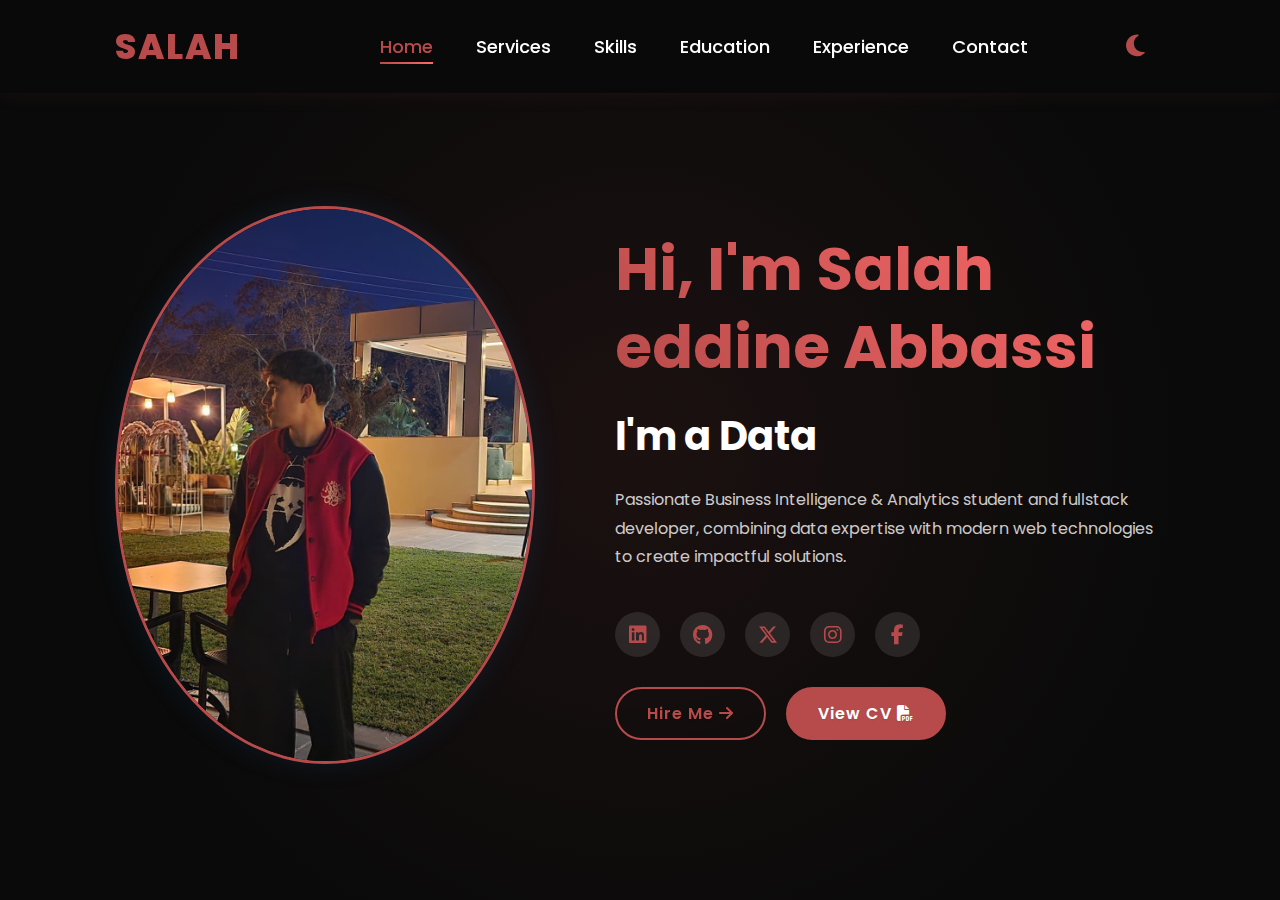
<file: index.html>
<!DOCTYPE html>
<html lang="en">
<head>
    <meta charset="UTF-8">
    <meta name="viewport" content="width=device-width, initial-scale=1.0">
    <link rel="stylesheet" href="https://cdnjs.cloudflare.com/ajax/libs/font-awesome/6.5.2/css/all.min.css">
    <link rel="stylesheet" href="style.css">
    <link rel="icon" href="./main-light.jpg" type="image/jpg">
    <title>Salah Eddine Abbassi | Portfolio</title>
</head>
<body>
    <header>
        <a href="index.html" class="logo">SALAH</a>
        <nav>
            <a href="index.html" class="active">Home</a>
            <a href="services.html">Services</a>
            <a href="skills.html">Skills</a>
            <a href="education.html">Education</a>
            <a href="experience.html">Experience</a>
            <a href="contact.html">Contact</a>
        </nav>
        <div class="theme-toggle">
            <i class="fas fa-moon"></i>
        </div>
        <div class="menu-btn">
            <i class="fas fa-bars"></i>
        </div>
    </header>

    <section class="home">
        <div class="home-img">
            <img src="./main.jpg" alt="Salah Eddine Abbassi" loading="eager" class="profile-img">
            <div class="glow"></div>
        </div>
        <div class="home-content">
            <h1>Hi, I'm <span>Salah eddine Abbassi</span></h1>
            <h3 class="typing-text">I'm a <span></span></h3>
            <p>Passionate Business Intelligence & Analytics student and fullstack developer, combining data expertise with modern web technologies to create impactful solutions.</p>
            <div class="social-icons">
                <a href="https://www.linkedin.com/in/salah-eddine-abbassi-5a2ab0249/" target="_blank" aria-label="LinkedIn"><i class="fa-brands fa-linkedin"></i></a>
                <a href="https://github.com/salah-abbassi" target="_blank" aria-label="GitHub"><i class="fa-brands fa-github"></i></a>
                <a href="https://x.com/AbbassiEdd93873" target="_blank" aria-label="Twitter"><i class="fa-brands fa-x-twitter"></i></a>
                <a href="https://www.instagram.com/salahabbassi04/" target="_blank" aria-label="Instagram"><i class="fa-brands fa-instagram"></i></a>
                <a href="https://web.facebook.com/salah.abbassi.9279" target="_blank" aria-label="Facebook"><i class="fa-brands fa-facebook-f"></i></a>
            </div>
            <div class="home-buttons">
                <a href="contact.html" class="btn">Hire Me <i class="fas fa-arrow-right"></i></a>
                <a href="assets/CV_SALAH_EDDINE_ABBASSI.pdf" class="btn" target="_blank">View CV <i class="fas fa-file-pdf"></i></a>
            </div>
        </div>
    </section>

    <script>
        // Theme Toggle
        const themeToggle = document.querySelector('.theme-toggle');
        const body = document.body;
        const profileImg = document.querySelector('.profile-img');
        
        // Check for saved theme preference
        const savedTheme = localStorage.getItem('theme');
        if (savedTheme === 'light') {
            body.classList.add('light-theme');
            profileImg.src = './main-light.jpg';
            themeToggle.innerHTML = '<i class="fas fa-sun"></i>';
        }
        
        themeToggle.addEventListener('click', () => {
            body.classList.toggle('light-theme');
            const isLight = body.classList.contains('light-theme');
            
            // Change image based on theme
            profileImg.src = isLight ? './main-light.jpg' : './main.jpg';
            
            // Update icon
            themeToggle.innerHTML = isLight ? '<i class="fas fa-sun"></i>' : '<i class="fas fa-moon"></i>';
            
            // Save preference
            localStorage.setItem('theme', isLight ? 'light' : 'dark');
        });

        // Menu Toggle
        const menuBtn = document.querySelector('.menu-btn');
        const nav = document.querySelector('nav');
        let lastScroll = 0;
        
        menuBtn.addEventListener('click', () => {
            nav.classList.toggle('active');
            menuBtn.classList.toggle('active');
            document.body.style.overflow = nav.classList.contains('active') ? 'hidden' : '';
        });

        // Close menu when clicking outside
        document.addEventListener('click', (e) => {
            if (!nav.contains(e.target) && !menuBtn.contains(e.target) && nav.classList.contains('active')) {
                nav.classList.remove('active');
                menuBtn.classList.remove('active');
                document.body.style.overflow = '';
            }
        });

        // Close menu when clicking a link
        document.querySelectorAll('nav a').forEach(link => {
            link.addEventListener('click', () => {
                nav.classList.remove('active');
                menuBtn.classList.remove('active');
                document.body.style.overflow = '';
            });
        });

        // Hide/Show header on scroll
        window.addEventListener('scroll', () => {
            const currentScroll = window.pageYOffset;
            const header = document.querySelector('header');
            
            if (currentScroll <= 0) {
                header.classList.remove('scroll-up');
                return;
            }
            
            if (currentScroll > lastScroll && !header.classList.contains('scroll-down')) {
                // Scroll Down
                header.classList.remove('scroll-up');
                header.classList.add('scroll-down');
            } else if (currentScroll < lastScroll && header.classList.contains('scroll-down')) {
                // Scroll Up
                header.classList.remove('scroll-down');
                header.classList.add('scroll-up');
            }
            lastScroll = currentScroll;
        });

        // Typing Animation
        const typingText = document.querySelector('.typing-text span');
        const words = ['Data Scientist', 'Fullstack Developer', 'BI Consultant', 'Student at ENSIAS'];
        let wordIndex = 0;
        let charIndex = 0;
        let isDeleting = false;
        let typingDelay = 200;

        function type() {
            const currentWord = words[wordIndex];
            
            if (isDeleting) {
                typingText.textContent = currentWord.substring(0, charIndex - 1);
                charIndex--;
                typingDelay = 100;
            } else {
                typingText.textContent = currentWord.substring(0, charIndex + 1);
                charIndex++;
                typingDelay = 200;
            }

            if (!isDeleting && charIndex === currentWord.length) {
                isDeleting = true;
                typingDelay = 2000;
            } else if (isDeleting && charIndex === 0) {
                isDeleting = false;
                wordIndex = (wordIndex + 1) % words.length;
                typingDelay = 500;
            }

            setTimeout(type, typingDelay);
        }

        // Start typing animation
        type();

        // Smooth scroll
        document.querySelectorAll('a[href^="#"]').forEach(anchor => {
            anchor.addEventListener('click', function (e) {
                e.preventDefault();
                document.querySelector(this.getAttribute('href')).scrollIntoView({
                    behavior: 'smooth'
                });
            });
        });

        // Active navigation on scroll
        window.addEventListener('scroll', () => {
            let sections = document.querySelectorAll('section');
            let navLinks = document.querySelectorAll('nav a');
            
            sections.forEach(section => {
                let top = section.offsetTop - 100;
                let bottom = top + section.offsetHeight;
                let scroll = window.scrollY;
                let id = section.getAttribute('id');
                
                if (scroll >= top && scroll < bottom) {
                    navLinks.forEach(link => {
                        link.classList.remove('active');
                        if (link.getAttribute('href') === '#' + id) {
                            link.classList.add('active');
                        }
                    });
                }
            });
        });

        // Update active class on page load
        document.addEventListener('DOMContentLoaded', () => {
            const currentPage = window.location.pathname.split('/').pop();
            const navLinks = document.querySelectorAll('nav a');
            navLinks.forEach(link => {
                if (link.getAttribute('href') === currentPage) {
                    link.classList.add('active');
                } else {
                    link.classList.remove('active');
                }
            });
        });
    </script>
</body>
</html>
</file>
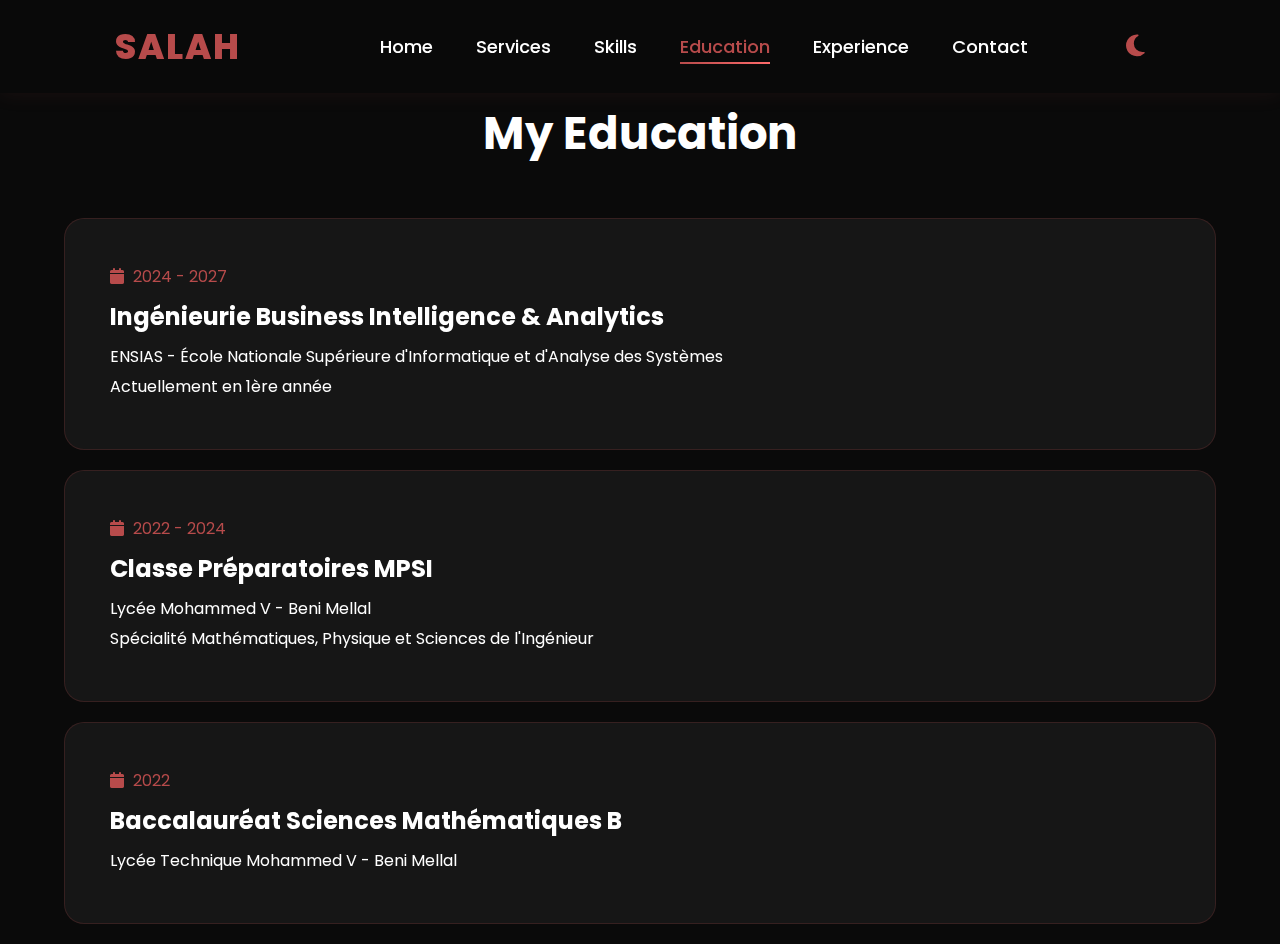
<file: education.html>
<!DOCTYPE html>
<html lang="en">
<head>
    <meta charset="UTF-8">
    <meta name="viewport" content="width=device-width, initial-scale=1.0">
    <link rel="stylesheet" href="https://cdnjs.cloudflare.com/ajax/libs/font-awesome/6.5.2/css/all.min.css">
    <link rel="stylesheet" href="style.css">
    <title>Education - Portfolio</title>
</head>
<body>
    <header>
        <a href="index.html" class="logo">SALAH</a>
        <nav>
            <a href="index.html">Home</a>
            <a href="services.html">Services</a>
            <a href="skills.html">Skills</a>
            <a href="education.html" class="active">Education</a>
            <a href="experience.html">Experience</a>
            <a href="contact.html">Contact</a>
        </nav>
        <div class="theme-toggle">
            <i class="fas fa-moon"></i>
        </div>
        <div class="menu-btn">
            <i class="fas fa-bars"></i>
        </div>
    </header>

    <section class="education-page">
        <h2 class="heading">My <span>Education</span></h2>
        <div class="education-container">
            <div class="education-box">
                <div class="education-content">
                    <div class="content">
                        <div class="year"><i class="fas fa-calendar"></i> 2024 - 2027</div>
                        <h3>Ingénieurie Business Intelligence & Analytics</h3>
                        <p>ENSIAS - École Nationale Supérieure d'Informatique et d'Analyse des Systèmes</p>
                        <p>Actuellement en 1ère année</p>
                    </div>
                </div>
                <div class="education-content">
                    <div class="content">
                        <div class="year"><i class="fas fa-calendar"></i> 2022 - 2024</div>
                        <h3>Classe Préparatoires MPSI</h3>
                        <p>Lycée Mohammed V - Beni Mellal</p>
                        <p>Spécialité Mathématiques, Physique et Sciences de l'Ingénieur</p>
                    </div>
                </div>
                <div class="education-content">
                    <div class="content">
                        <div class="year"><i class="fas fa-calendar"></i> 2022</div>
                        <h3>Baccalauréat Sciences Mathématiques B</h3>
                        <p>Lycée Technique Mohammed V - Beni Mellal</p>
                    </div>
                </div>
            </div>
        </div>
    </section>

    <script>
        // Theme Toggle
        const themeToggle = document.querySelector('.theme-toggle');
        const body = document.body;
        
        // Check for saved theme preference
        const savedTheme = localStorage.getItem('theme');
        if (savedTheme === 'light') {
            body.classList.add('light-theme');
            themeToggle.innerHTML = '<i class="fas fa-sun"></i>';
        }
        
        themeToggle.addEventListener('click', () => {
            body.classList.toggle('light-theme');
            const isLight = body.classList.contains('light-theme');
            
            // Update icon
            themeToggle.innerHTML = isLight ? '<i class="fas fa-sun"></i>' : '<i class="fas fa-moon"></i>';
            
            // Save preference
            localStorage.setItem('theme', isLight ? 'light' : 'dark');
        });

        // Menu Toggle
        const menuBtn = document.querySelector('.menu-btn');
        const nav = document.querySelector('nav');
        
        menuBtn.addEventListener('click', () => {
            nav.classList.toggle('active');
            menuBtn.classList.toggle('active');
            document.body.style.overflow = nav.classList.contains('active') ? 'hidden' : '';
        });

        // Close menu when clicking outside
        document.addEventListener('click', (e) => {
            if (!nav.contains(e.target) && !menuBtn.contains(e.target) && nav.classList.contains('active')) {
                nav.classList.remove('active');
                menuBtn.classList.remove('active');
                document.body.style.overflow = '';
            }
        });

        // Close menu when clicking a link
        document.querySelectorAll('nav a').forEach(link => {
            link.addEventListener('click', () => {
                nav.classList.remove('active');
                menuBtn.classList.remove('active');
                document.body.style.overflow = '';
            });
        });

        // Update active class on page load
        document.addEventListener('DOMContentLoaded', () => {
            const currentPage = window.location.pathname.split('/').pop();
            const navLinks = document.querySelectorAll('nav a');
            navLinks.forEach(link => {
                if (link.getAttribute('href') === currentPage) {
                    link.classList.add('active');
                } else {
                    link.classList.remove('active');
                }
            });
        });
    </script>
</body>
</html>
</file>
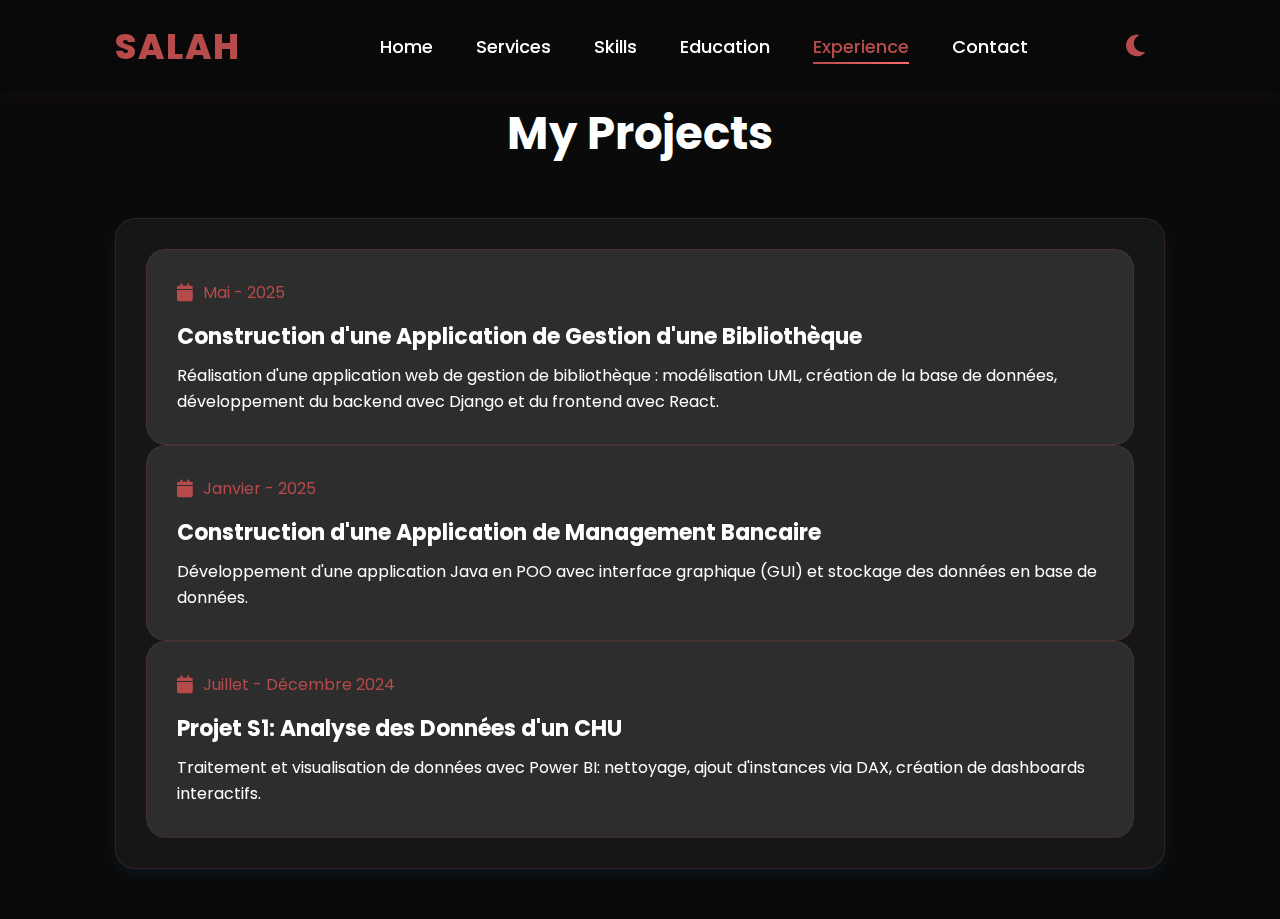
<file: experience.html>
<!DOCTYPE html>
<html lang="en">
<head>
    <meta charset="UTF-8">
    <meta name="viewport" content="width=device-width, initial-scale=1.0">
    <link rel="stylesheet" href="https://cdnjs.cloudflare.com/ajax/libs/font-awesome/6.5.2/css/all.min.css">
    <link rel="stylesheet" href="style.css">
    <title>Experience - Portfolio</title>
</head>
<body>
    <header>
        <a href="index.html" class="logo">SALAH</a>
        <nav>
            <a href="index.html">Home</a>
            <a href="services.html">Services</a>
            <a href="skills.html">Skills</a>
            <a href="education.html">Education</a>
            <a href="experience.html" class="active">Experience</a>
            <a href="contact.html">Contact</a>
        </nav>
        <div class="theme-toggle">
            <i class="fas fa-moon"></i>
        </div>
        <div class="menu-btn">
            <i class="fas fa-bars"></i>
        </div>
    </header>


    <section class="experience-page">
        <h2 class="heading">My <span>Projects</span></h2>
        <div class="experience-container">
            <div class="experience-box">
                <div class="experience-content">
                    <div class="content">
                        <div class="year"><i class="fas fa-calendar"></i> Mai - 2025</div>
                        <h3>Construction d'une Application de Gestion d'une Bibliothèque</h3>
                        <p>Réalisation d'une application web de gestion de bibliothèque : modélisation UML, création de la base de données, développement du backend avec Django et du frontend avec React.</p>
                    </div>
                </div>
                <div class="experience-content">
                    <div class="content">
                        <div class="year"><i class="fas fa-calendar"></i> Janvier - 2025</div>
                        <h3>Construction d'une Application de Management Bancaire</h3>
                        <p>Développement d'une application Java en POO avec interface graphique (GUI) et stockage des données en base de données.</p>
                    </div>
                </div>
                <div class="experience-content">
                    <div class="content">
                        <div class="year"><i class="fas fa-calendar"></i> Juillet - Décembre 2024</div>
                        <h3>Projet S1: Analyse des Données d'un CHU</h3>
                        <p>Traitement et visualisation de données avec Power BI: nettoyage, ajout d'instances via DAX, création de dashboards interactifs.</p>
                    </div>
                </div>
            </div>
        </div>
    </section>

    <script>
        // Theme Toggle
        const themeToggle = document.querySelector('.theme-toggle');
        const body = document.body;
        
        // Check for saved theme preference
        const savedTheme = localStorage.getItem('theme');
        if (savedTheme === 'light') {
            body.classList.add('light-theme');
            themeToggle.innerHTML = '<i class="fas fa-sun"></i>';
        }
        
        themeToggle.addEventListener('click', () => {
            body.classList.toggle('light-theme');
            const isLight = body.classList.contains('light-theme');
            
            // Update icon
            themeToggle.innerHTML = isLight ? '<i class="fas fa-sun"></i>' : '<i class="fas fa-moon"></i>';
            
            // Save preference
            localStorage.setItem('theme', isLight ? 'light' : 'dark');
        });

        // Menu Toggle
        const menuBtn = document.querySelector('.menu-btn');
        const nav = document.querySelector('nav');
        
        menuBtn.addEventListener('click', () => {
            nav.classList.toggle('active');
            menuBtn.classList.toggle('active');
            document.body.style.overflow = nav.classList.contains('active') ? 'hidden' : '';
        });

        // Close menu when clicking outside
        document.addEventListener('click', (e) => {
            if (!nav.contains(e.target) && !menuBtn.contains(e.target) && nav.classList.contains('active')) {
                nav.classList.remove('active');
                menuBtn.classList.remove('active');
                document.body.style.overflow = '';
            }
        });

        // Close menu when clicking a link
        document.querySelectorAll('nav a').forEach(link => {
            link.addEventListener('click', () => {
                nav.classList.remove('active');
                menuBtn.classList.remove('active');
                document.body.style.overflow = '';
            });
        });

        // Update active class on page load
        document.addEventListener('DOMContentLoaded', () => {
            const currentPage = window.location.pathname.split('/').pop();
            const navLinks = document.querySelectorAll('nav a');
            navLinks.forEach(link => {
                if (link.getAttribute('href') === currentPage) {
                    link.classList.add('active');
                } else {
                    link.classList.remove('active');
                }
            });
        });
    </script>
</body>
</html>
</file>
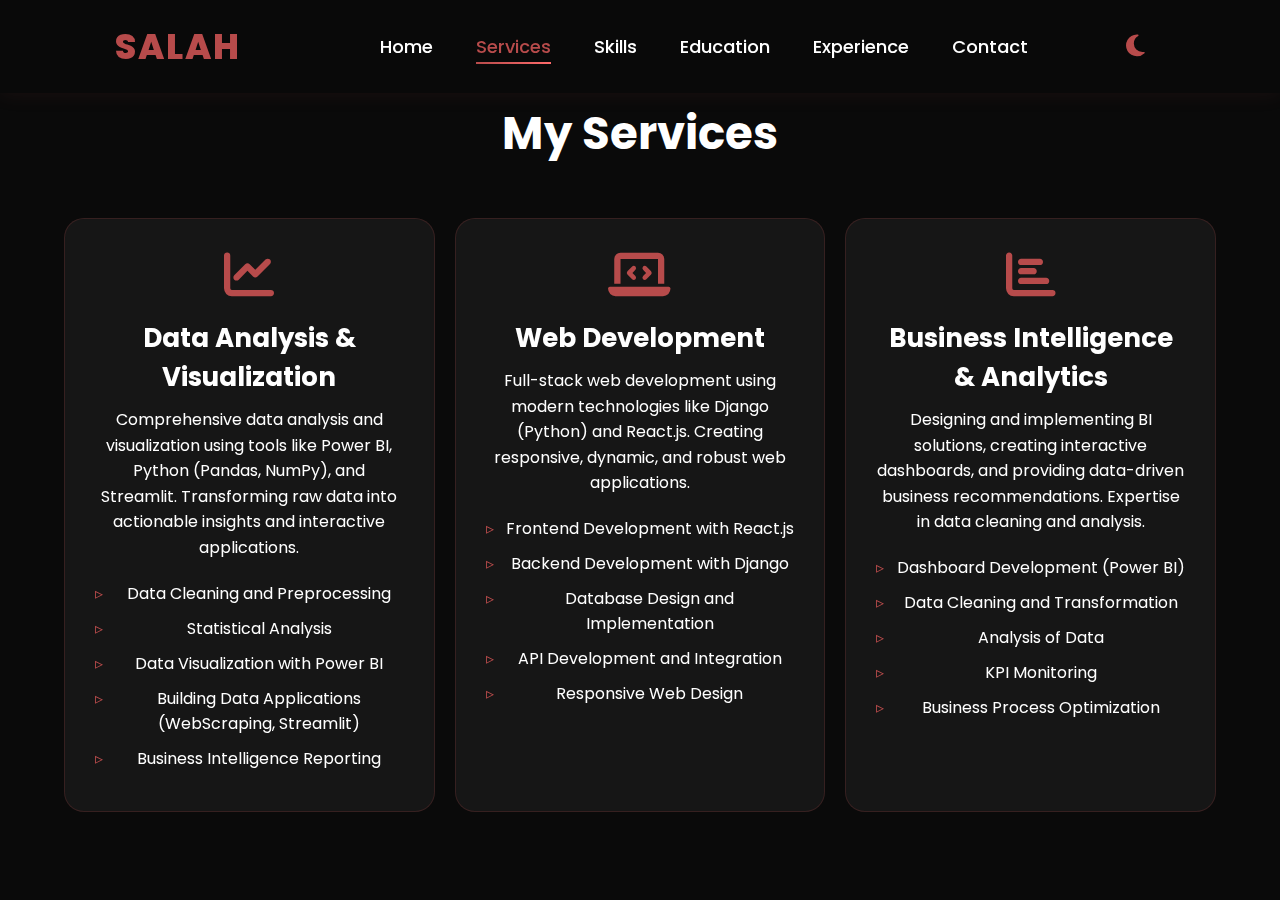
<file: services.html>
<!DOCTYPE html>
<html lang="en">
<head>
    <meta charset="UTF-8">
    <meta name="viewport" content="width=device-width, initial-scale=1.0">
    <link rel="stylesheet" href="https://cdnjs.cloudflare.com/ajax/libs/font-awesome/6.5.2/css/all.min.css">
    <link rel="stylesheet" href="style.css">
    <title>Services - Portfolio</title>
</head>
<body>
    <header>
        <a href="index.html" class="logo">SALAH</a>
        <nav>
            <a href="index.html">Home</a>
            <a href="services.html" class="active">Services</a>
            <a href="skills.html">Skills</a>
            <a href="education.html">Education</a>
            <a href="experience.html">Experience</a>
            <a href="contact.html">Contact</a>
        </nav>
        <div class="theme-toggle">
            <i class="fas fa-moon"></i>
        </div>
        <div class="menu-btn">
            <i class="fas fa-bars"></i>
        </div>
    </header>

    <section class="services-page">
        <h2 class="heading">My <span>Services</span></h2>
        <div class="services-container">
            <div class="services-box">
                <i class="fas fa-chart-line"></i>
                <h3>Data Analysis & Visualization</h3>
                <p>Comprehensive data analysis and visualization using tools like Power BI, Python (Pandas, NumPy), and Streamlit. Transforming raw data into actionable insights and interactive applications.</p>
                <ul class="service-details">
                    <li>Data Cleaning and Preprocessing</li>
                    <li>Statistical Analysis</li>
                    <li>Data Visualization with Power BI</li>
                    <li>Building Data Applications (WebScraping, Streamlit)</li>
                    <li>Business Intelligence Reporting</li>
                </ul>
            </div>
            <div class="services-box">
                <i class="fas fa-laptop-code"></i>
                <h3>Web Development</h3>
                <p>Full-stack web development using modern technologies like Django (Python) and React.js. Creating responsive, dynamic, and robust web applications.</p>
                <ul class="service-details">
                    <li>Frontend Development with React.js</li>
                    <li>Backend Development with Django</li>
                    <li>Database Design and Implementation</li>
                    <li>API Development and Integration</li>
                    <li>Responsive Web Design</li>
                </ul>
            </div>
            <div class="services-box">
                <i class="fas fa-chart-bar"></i>
                <h3>Business Intelligence & Analytics</h3>
                <p>Designing and implementing BI solutions, creating interactive dashboards, and providing data-driven business recommendations. Expertise in data cleaning and analysis.</p>
                <ul class="service-details">
                    <li>Dashboard Development (Power BI)</li>
                    <li>Data Cleaning and Transformation</li>
                    <li>Analysis of Data</li>
                    <li>KPI Monitoring</li>
                    <li>Business Process Optimization</li>
                </ul>
            </div>
        </div>
    </section>

    <script>
        // Theme Toggle
        const themeToggle = document.querySelector('.theme-toggle');
        const body = document.body;
        
        // Check for saved theme preference
        const savedTheme = localStorage.getItem('theme');
        if (savedTheme === 'light') {
            body.classList.add('light-theme');
            themeToggle.innerHTML = '<i class="fas fa-sun"></i>';
        }
        
        themeToggle.addEventListener('click', () => {
            body.classList.toggle('light-theme');
            const isLight = body.classList.contains('light-theme');
            
            // Update icon
            themeToggle.innerHTML = isLight ? '<i class="fas fa-sun"></i>' : '<i class="fas fa-moon"></i>';
            
            // Save preference
            localStorage.setItem('theme', isLight ? 'light' : 'dark');
        });

        // Menu Toggle
        const menuBtn = document.querySelector('.menu-btn');
        const nav = document.querySelector('nav');
        
        menuBtn.addEventListener('click', () => {
            nav.classList.toggle('active');
            menuBtn.classList.toggle('active');
            document.body.style.overflow = nav.classList.contains('active') ? 'hidden' : '';
        });

        // Close menu when clicking outside
        document.addEventListener('click', (e) => {
            if (!nav.contains(e.target) && !menuBtn.contains(e.target) && nav.classList.contains('active')) {
                nav.classList.remove('active');
                menuBtn.classList.remove('active');
                document.body.style.overflow = '';
            }
        });

        // Close menu when clicking a link
        document.querySelectorAll('nav a').forEach(link => {
            link.addEventListener('click', () => {
                nav.classList.remove('active');
                menuBtn.classList.remove('active');
                document.body.style.overflow = '';
            });
        });

        // Update active class on page load
        document.addEventListener('DOMContentLoaded', () => {
            const currentPage = window.location.pathname.split('/').pop();
            const navLinks = document.querySelectorAll('nav a');
            navLinks.forEach(link => {
                if (link.getAttribute('href') === currentPage) {
                    link.classList.add('active');
                } else {
                    link.classList.remove('active');
                }
            });
        });
    </script>
</body>
</html>
</file>
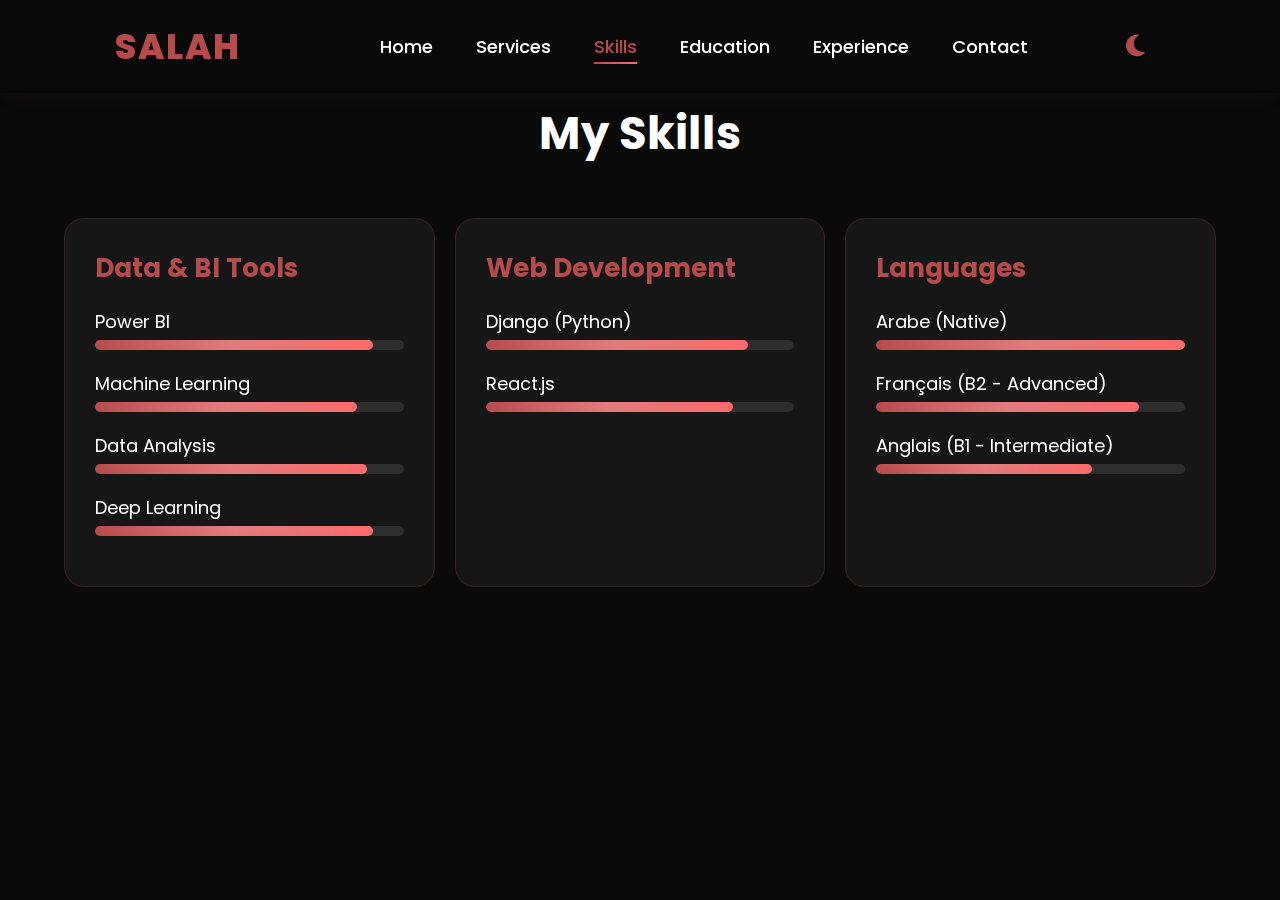
<file: skills.html>
<!DOCTYPE html>
<html lang="en">
<head>
    <meta charset="UTF-8">
    <meta name="viewport" content="width=device-width, initial-scale=1.0">
    <link rel="stylesheet" href="https://cdnjs.cloudflare.com/ajax/libs/font-awesome/6.5.2/css/all.min.css">
    <link rel="stylesheet" href="style.css">
    <link rel="icon" href="./main-light.jpg" type="image/jpg">
    <title>Skills - Portfolio</title>
</head>
<body>
    <header>
        <a href="index.html" class="logo">SALAH</a>
        <nav>
            <a href="index.html">Home</a>
            <a href="services.html">Services</a>
            <a href="skills.html" class="active">Skills</a>
            <a href="education.html">Education</a>
            <a href="experience.html">Experience</a>
            <a href="contact.html">Contact</a>
        </nav>
        <div class="theme-toggle">
            <i class="fas fa-moon"></i>
        </div>
        <div class="menu-btn">
            <i class="fas fa-bars"></i>
        </div>
    </header>

    <section class="skills-page">
        <h2 class="heading">My <span>Skills</span></h2>
        <div class="skills-container">
            <div class="skills-box">
                <h3>Data & BI Tools</h3>
                <div class="skill">
                    <span>Power BI</span>
                    <div class="progress-bar"><div class="progress" style="width: 90%"></div></div>
                </div>
                <div class="skill">
                    <span>Machine Learning</span>
                    <div class="progress-bar"><div class="progress" style="width: 85%"></div></div>
                </div>
                <div class="skill">
                    <span>Data Analysis</span>
                    <div class="progress-bar"><div class="progress" style="width: 88%"></div></div>
                </div>
                <div class="skill">    
                    <span>Deep Learning</span>
                    <div class="progress-bar"><div class="progress" style="width: 90%"></div></div>
                </div>
            </div>
            <div class="skills-box">
                <h3>Web Development</h3>
                <div class="skill">
                    <span>Django (Python)</span>
                    <div class="progress-bar"><div class="progress" style="width: 85%"></div></div>
                </div>
                <div class="skill">
                    <span>React.js</span>
                    <div class="progress-bar"><div class="progress" style="width: 80%"></div></div>
                </div>
            </div>
            <div class="skills-box">
                <h3>Languages</h3>
                <div class="skill">
                    <span>Arabe (Native)</span>
                    <div class="progress-bar"><div class="progress" style="width: 100%"></div></div>
                </div>
                <div class="skill">
                    <span>Français (B2 - Advanced)</span>
                    <div class="progress-bar"><div class="progress" style="width: 85%"></div></div>
                </div>
                <div class="skill">
                    <span>Anglais (B1 - Intermediate)</span>
                    <div class="progress-bar"><div class="progress" style="width: 70%"></div></div>
                </div>
            </div>
        </div>
    </section>

    <script>
        // Theme Toggle
        const themeToggle = document.querySelector('.theme-toggle');
        const body = document.body;
        
        // Check for saved theme preference
        const savedTheme = localStorage.getItem('theme');
        if (savedTheme === 'light') {
            body.classList.add('light-theme');
            themeToggle.innerHTML = '<i class="fas fa-sun"></i>';
        }
        
        themeToggle.addEventListener('click', () => {
            body.classList.toggle('light-theme');
            const isLight = body.classList.contains('light-theme');
            
            // Update icon
            themeToggle.innerHTML = isLight ? '<i class="fas fa-sun"></i>' : '<i class="fas fa-moon"></i>';
            
            // Save preference
            localStorage.setItem('theme', isLight ? 'light' : 'dark');
        });

        // Menu Toggle
        const menuBtn = document.querySelector('.menu-btn');
        const nav = document.querySelector('nav');
        
        menuBtn.addEventListener('click', () => {
            nav.classList.toggle('active');
            menuBtn.classList.toggle('active');
            document.body.style.overflow = nav.classList.contains('active') ? 'hidden' : '';
        });

        // Close menu when clicking outside
        document.addEventListener('click', (e) => {
            if (!nav.contains(e.target) && !menuBtn.contains(e.target) && nav.classList.contains('active')) {
                nav.classList.remove('active');
                menuBtn.classList.remove('active');
                document.body.style.overflow = '';
            }
        });

        // Close menu when clicking a link
        document.querySelectorAll('nav a').forEach(link => {
            link.addEventListener('click', () => {
                nav.classList.remove('active');
                menuBtn.classList.remove('active');
                document.body.style.overflow = '';
            });
        });

        // Update active class on page load
        document.addEventListener('DOMContentLoaded', () => {
            const currentPage = window.location.pathname.split('/').pop();
            const navLinks = document.querySelectorAll('nav a');
            navLinks.forEach(link => {
                if (link.getAttribute('href') === currentPage) {
                    link.classList.add('active');
                } else {
                    link.classList.remove('active');
                }
            });
        });
    </script>
</body>
</html>
</file>
<file: style.css>
@import url('https://fonts.googleapis.com/css2?family=Poppins:wght@100;200;300;400;500;600;700;800&display=swap');

* {
    margin: 0;
    padding: 0;
    box-sizing: border-box;
    text-decoration: none;
    border: none;
    outline: none;
    font-family: 'Poppins', sans-serif;
    scroll-behavior: smooth;
}

:root {
    --main-color: #b74b4b;
    --bg-color: #0a0a0a;
    --text-color: #fff;
    --gradient: linear-gradient(45deg, var(--main-color), #ff6b6b);
    --card-bg: rgba(255, 255, 255, 0.05);
    --border-color: rgba(183, 75, 75, 0.2);
    --shadow-color: rgba(33, 150, 243, 0.1);
}

/* Light Theme Variables */
.light-theme {
    --main-color: #2196f3;
    --bg-color: #f8f9fa;
    --text-color: #2c3e50;
    --gradient: linear-gradient(45deg, #2196f3, #64b5f6);
    --card-bg: rgba(255, 255, 255, 0.9);
    --border-color: rgba(33, 150, 243, 0.2);
    --shadow-color: rgba(33, 150, 243, 0.1);
}

html {
    font-size: 62.5%;
    overflow-x: hidden;
}

body {
    background: var(--bg-color);
    color: var(--text-color);
}

/* Header Styles */
header {
    position: fixed;
    top: 0;
    left: 0;
    width: 100%;
    padding: 2rem 9%;
    background: rgba(10, 10, 10, 0.95);
    backdrop-filter: blur(10px);
    display: flex;
    justify-content: space-between;
    align-items: center;
    z-index: 100;
    box-shadow: 0 0 20px rgba(183, 75, 75, 0.1);
}

.logo {
    font-size: 3.5rem;
    color: var(--main-color);
    font-weight: 800;
    cursor: pointer;
    transition: 0.5s ease;
    text-transform: uppercase;
    letter-spacing: 2px;
}

.logo:hover {
    transform: scale(1.05);
    text-shadow: 0 0 20px var(--main-color);
}

.menu-btn {
    display: none;
    font-size: 2.5rem;
    color: var(--main-color);
    cursor: pointer;
    transition: 0.3s ease;
    position: relative;
    z-index: 1001;
}

.menu-btn:hover {
    transform: scale(1.1);
}

nav a {
    font-size: 1.8rem;
    color: var(--text-color);
    margin-left: 4rem;
    font-weight: 500;
    transition: 0.3s ease;
    position: relative;
}

nav a::after {
    content: '';
    position: absolute;
    bottom: -5px;
    left: 0;
    width: 0;
    height: 2px;
    background: var(--gradient);
    transition: 0.3s ease;
}

nav a:hover::after,
nav a.active::after {
    width: 100%;
}

nav a:hover,
nav a.active {
    color: var(--main-color);
}

/* Home Section */
.home {
    min-height: 100vh;
    display: flex;
    justify-content: center;
    align-items: center;
    gap: 8rem;
    padding: 12rem 9% 5rem;
    position: relative;
    overflow: hidden;
}

.home::before {
    content: '';
        position: absolute;
        top: 0;
    left: 0;
    width: 100%;
    height: 100%;
    background: radial-gradient(circle at center, rgba(183, 75, 75, 0.1) 0%, transparent 70%);
    z-index: 0;
}

.home-img {
    position: relative;
    z-index: 1;
        width: 40%;
    min-width: 300px;
    max-width: 500px;
    display: flex;
    justify-content: center;
    align-items: center;
}

.home-img img {
    width: 100%;
    height: 100%;
    border-radius: 50%;
    box-shadow: 0 0 30px rgba(183, 75, 75, 0.3);
    border: 3px solid var(--main-color);
    transition: 0.5s ease;
        display: block;
    }

.home-img img:hover {
    transform: scale(1.05);
    box-shadow: 0 0 40px rgba(183, 75, 75, 0.5);
}

.home-content {
    position: relative;
    z-index: 1;
    max-width: 60rem;
    flex: 1;
}

.home-content h1 {
    font-size: 6rem;
    font-weight: 700;
    line-height: 1.3;
    margin-bottom: 2rem;
    background: var(--gradient);
    -webkit-background-clip: text;
    -webkit-text-fill-color: transparent;
}

.home-content h3 {
    font-size: 4rem;
    margin-bottom: 2rem;
    font-weight: 700;
}

.home-content p {
    font-size: 1.6rem;
    line-height: 1.8;
    margin-bottom: 4rem;
    color: rgba(255, 255, 255, 0.8);
}

.social-icons {
    display: flex;
    gap: 2rem;
    margin-bottom: 3rem;
}

.social-icons a {
    display: inline-flex;
    justify-content: center;
    align-items: center;
    width: 4.5rem;
    height: 4.5rem;
    background: rgba(183, 75, 75, 0.1);
    border-radius: 50%;
        font-size: 2rem;
    color: var(--main-color);
    transition: 0.5s ease;
    position: relative;
    overflow: hidden;
    }

.social-icons a::before {
    content: '';
    position: absolute;
    top: 0;
    left: 0;
    width: 100%;
    height: 100%;
    background: var(--gradient);
    transform: scale(0);
    transition: 0.5s ease;
    z-index: -1;
}

.social-icons a:hover::before {
    transform: scale(1);
}

.social-icons a:hover {
    color: #fff;
    transform: translateY(-5px);
    box-shadow: 0 0 25px rgba(183, 75, 75, 0.5);
}

.home-buttons {
    display: flex;
    gap: 2rem;
    margin-top: 3rem;
}

.btn {
    display: inline-block;
    padding: 1.2rem 3rem;
    background: transparent;
    border-radius: 5rem;
    font-size: 1.6rem;
    color: var(--main-color);
    font-weight: 600;
    letter-spacing: 0.1rem;
    border: 2px solid var(--main-color);
    transition: all 0.3s cubic-bezier(0.4, 0, 0.2, 1);
    position: relative;
    overflow: hidden;
    z-index: 1;
    backdrop-filter: blur(5px);
    text-shadow: 0 1px 2px rgba(0, 0, 0, 0.1);
}

.btn::before {
    content: '';
    position: absolute;
    top: 0;
    left: 0;
    width: 0;
    height: 100%;
    background: var(--gradient);
    transition: all 0.3s cubic-bezier(0.4, 0, 0.2, 1);
    z-index: -1;
}

.btn:hover::before {
    width: 100%;
    }

.btn:hover {
    color: #fff;
    transform: translateY(-3px);
    box-shadow: 0 10px 20px var(--shadow-color);
    text-shadow: 0 1px 2px rgba(0, 0, 0, 0.2);
}

.btn:active {
    transform: translateY(-1px);
}

.btn[target="_blank"] {
    background: var(--main-color);
    color: #fff;
}

.btn[target="_blank"]:hover {
    background: transparent;
    color: var(--main-color);
}

.btn[target="_blank"]::before {
    background: #fff;
}

/* Contact Section */
.contact-page {
    min-height: 100vh;
    padding: 10rem 9% 5rem;
    background: var(--bg-color);
    position: relative;
}

.contact-page::before {
    content: '';
    position: absolute;
    top: 0;
    left: 0;
    width: 100%;
    height: 100%;
    background: radial-gradient(circle at center, rgba(183, 75, 75, 0.1) 0%, transparent 70%);
    z-index: 0;
}

.contact-container {
    position: relative;
    z-index: 1;
    display: grid;
    grid-template-columns: 1fr 1fr;
    gap: 4rem;
    max-width: 1200px;
    margin: 0 auto;
}

.contact form {
    background: rgba(255, 255, 255, 0.05);
    padding: 3rem;
    border-radius: 2rem;
    border: 1px solid rgba(183, 75, 75, 0.2);
    backdrop-filter: blur(10px);
    box-shadow: 0 0 30px rgba(0, 0, 0, 0.2);
}

.contact form .input-box {
    display: flex;
    flex-direction: column;
    gap: 1.5rem;
    margin-bottom: 2rem;
}

.contact form .input-box input,
.contact form textarea {
    width: 100%;
    padding: 1.5rem;
    font-size: 1.6rem;
    color: #fff;
    background: rgba(255, 255, 255, 0.05);
    border-radius: 1rem;
    border: 1px solid rgba(183, 75, 75, 0.2);
    transition: 0.3s ease;
}

.contact form .input-box input:focus,
.contact form textarea:focus {
    border-color: var(--main-color);
    box-shadow: 0 0 15px rgba(183, 75, 75, 0.3);
    outline: none;
}

.contact form textarea {
    resize: none;
    height: 20rem;
}

.contact form .btn {
    width: 100%;
    padding: 1.2rem;
    font-size: 1.6rem;
    font-weight: 600;
    letter-spacing: 0.1rem;
    transition: 0.5s ease;
}

.contact-info {
    display: grid;
    grid-template-columns: repeat(auto-fit, minmax(250px, 1fr));
    gap: 2rem;
}

.info-item {
    background: rgba(255, 255, 255, 0.05);
    padding: 3rem;
    border-radius: 2rem;
    border: 1px solid rgba(183, 75, 75, 0.2);
    text-align: center;
    transition: 0.5s ease;
    backdrop-filter: blur(10px);
}

.info-item:hover {
    transform: translateY(-10px);
    border-color: var(--main-color);
    box-shadow: 0 0 30px rgba(183, 75, 75, 0.3);
}

.info-item i {
    font-size: 3.5rem;
    color: var(--main-color);
    margin-bottom: 1.5rem;
    transition: 0.5s ease;
}

.info-item:hover i {
    transform: scale(1.2);
}

.info-item h3 {
    font-size: 2rem;
    margin-bottom: 1rem;
    color: #fff;
}

.info-item p {
    font-size: 1.6rem;
    color: rgba(255, 255, 255, 0.8);
}

/* Responsive Design */
@media (max-width: 1200px) {
    html {
        font-size: 55%;
    }
    
    .home {
        padding: 12rem 5% 5rem;
    }
    
    .home-img {
        width: 45%;
    }
}

@media (max-width: 991px) {
    html {
        font-size: 55%;
    }
    
    .menu-btn {
        display: block !important;
        z-index: 1001;
        cursor: pointer;
    }
    
    nav {
        position: fixed;
        top: 0;
        right: -100%;
        width: 70%;
        max-width: 400px;
        height: 100vh;
        background: rgba(10, 10, 10, 0.95);
        backdrop-filter: blur(10px);
        padding: 8rem 2rem;
        transition: 0.5s ease;
        z-index: 1000;
        display: flex;
        flex-direction: column;
    align-items: center;
        box-shadow: -5px 0 15px rgba(0, 0, 0, 0.3);
        overflow-y: auto;
    }
    
    nav.active {
        right: 0;
    }
    
    nav a {
        display: block;
        margin: 2rem 0;
        font-size: 2rem;
        text-align: center;
        width: 100%;
        opacity: 0;
        transform: translateX(50px);
        transition: 0.3s ease;
        padding: 1rem;
        white-space: nowrap;
        cursor: pointer;
    }
    
    nav.active a {
        opacity: 1;
        transform: translateX(0);
    }
    
    .menu-btn.active i {
        transform: rotate(90deg);
    }
    
    .menu-btn i {
        transition: 0.3s ease;
    }
    
    /* Style de la barre de défilement */
    nav::-webkit-scrollbar {
        width: 8px;
    }
    
    nav::-webkit-scrollbar-track {
        background: rgba(255, 255, 255, 0.1);
        border-radius: 4px;
    }
    
    nav::-webkit-scrollbar-thumb {
        background: var(--main-color);
        border-radius: 4px;
    }
    
    nav::-webkit-scrollbar-thumb:hover {
        background: #ff6b6b;
    }
    
    .home {
        flex-direction: column;
        text-align: center;
        gap: 4rem;
        padding-top: 15rem;
    }
    
    .home-img {
        width: 60%;
        margin: 0 auto;
    }
    
    .social-icons {
        justify-content: center;
    }
    
    .home-buttons {
        justify-content: center;
    }
}

@media (max-width: 768px) {
    header {
        padding: 2rem 5%;
    }
    
    .home-content h1 {
        font-size: 4.5rem;
    }
    
    .home-content h3 {
        font-size: 3rem;
    }
    
    .home-img {
        width: 80%;
    }
    
    .home-buttons {
        flex-direction: column;
        gap: 1.5rem;
    }
    
    .home-buttons .btn {
        width: 100%;
        text-align: center;
    }
}

@media (max-width: 480px) {
    .home-content h1 {
        font-size: 3.5rem;
    }
    
    .home-content h3 {
        font-size: 2.5rem;
    }
    
    .home-img {
        width: 90%;
    }
    
    .social-icons a {
        width: 4rem;
        height: 4rem;
        font-size: 1.8rem;
    }
}

/* Fix for zoom issues */
@media screen and (min-resolution: 192dpi) {
    .menu-btn {
        display: block !important;
    }
    
    nav {
        position: fixed;
        top: 0;
        right: -100%;
        width: 70%;
        max-width: 400px;
        height: 100vh;
        background: rgba(10, 10, 10, 0.95);
        backdrop-filter: blur(10px);
        padding: 8rem 2rem;
        transition: 0.5s ease;
        z-index: 1000;
        overflow-y: auto;
    }
    
    nav.active {
        right: 0;
    }
}

/* Ensure content stays visible on zoom */
@media screen and (max-width: 100%) {
    .home {
        overflow-y: auto;
    }
    
    .home-content {
        overflow: visible;
    }
}

/* Services Section */
.services {
    background-color: black;
}

.heading {
    font-size: 4.5rem;
    text-align: center;
    margin-bottom: 5rem;
}

.services-container {
    display: grid;
    grid-template-columns: repeat(auto-fit, minmax(300px, 1fr));
    gap: 2rem;
    padding: 0 5%;
}

.services-box {
    background: rgba(255, 255, 255, 0.05);
    border-radius: 2rem;
    padding: 3rem;
    text-align: center;
    border: 0.2rem solid #b74b4b;
    transition: 0.5s ease;
}

.services-box:hover {
    transform: scale(1.02);
    border-color: #fff;
}

.services-box i {
    font-size: 5rem;
    color: var(--main-color);
    margin-bottom: 2rem;
    transition: 0.3s ease;
}

.services-box:hover i {
    transform: scale(1.1);
}

.services-box h3 {
    font-size: 2.6rem;
    margin-bottom: 1rem;
}

.services-box p {
    font-size: 1.6rem;
    line-height: 1.6;
}

/* Skills Section */
.skills {
    background-color: black;
}

.skills-container {
    display: grid;
    grid-template-columns: repeat(auto-fit, minmax(300px, 1fr));
    gap: 2rem;
    padding: 0 5%;
}

.skills-box {
    background: rgba(255, 255, 255, 0.05);
    border-radius: 2rem;
    padding: 3rem;
    border: 0.2rem solid #b74b4b;
}

.skills-box h3 {
    font-size: 2.6rem;
    margin-bottom: 2rem;
    color: var(--main-color);
    transition: 0.3s ease;
}

.skills-box:hover h3 {
    transform: translateY(-5px);
}

.skill {
    margin-bottom: 2rem;
}

.skill span {
    font-size: 1.8rem;
    display: block;
    margin-bottom: 0.5rem;
}

.progress-bar {
    width: 100%;
    height: 1rem;
    background: rgba(255, 255, 255, 0.1);
    border-radius: 1rem;
    overflow: hidden;
}

.progress {
    height: 100%;
    background: #b74b4b;
    border-radius: 1rem;
    transition: width 1s ease;
}

/* Education Section */
.education {
    background-color: black;
}

.education-container {
    padding: 0 5%;
}

.education-box {
    position: relative;
    max-width: 1200px;
    margin: 0 auto;
}

.education-content {
    position: relative;
    padding: 2rem;
    border: 0.2rem solid #b74b4b;
    border-radius: 2rem;
    margin-bottom: 2rem;
    background: rgba(255, 255, 255, 0.05);
}

.education-content .content {
    padding: 1.5rem;
}

.year {
    font-size: 1.6rem;
    color: #b74b4b;
    margin-bottom: 1rem;
}

.year i {
    margin-right: 0.5rem;
}

.education-content h3 {
    font-size: 2.4rem;
    margin-bottom: 1rem;
}

.education-content p {
    font-size: 1.6rem;
    margin-bottom: 0.5rem;
}

/* Experience Section */
.experience-page {
    min-height: 100vh;
    padding: 10rem 9% 5rem;
    background: var(--bg-color);
}

.experience-container {
    display: grid;
    grid-template-columns: repeat(auto-fit, minmax(300px, 1fr));
    gap: 3rem;
}

.experience-box {
    background: var(--card-bg);
    border-radius: 2rem;
    padding: 3rem;
    border: 1px solid var(--border-color);
    transition: all 0.3s cubic-bezier(0.4, 0, 0.2, 1);
    backdrop-filter: blur(10px);
    box-shadow: 0 5px 15px var(--shadow-color);
    display: flex;
    flex-direction: column;
    justify-content: space-between;
}

.experience-box:hover {
    transform: translateY(-10px);
    box-shadow: 0 10px 30px var(--shadow-color);
    border-color: var(--main-color);
}

.experience-content .content {
    padding: 0;
}

.experience-content .year {
    font-size: 1.6rem;
    color: var(--main-color);
    margin-bottom: 1.5rem;
    display: flex;
    align-items: center;
}

.experience-content .year i {
    margin-right: 1rem;
    font-size: 1.8rem;
}

.experience-content h3 {
    font-size: 2.2rem;
    margin-bottom: 1rem;
    color: var(--text-color);
    transition: 0.3s ease;
}

.experience-box:hover h3 {
    color: var(--main-color);
}

.experience-content p {
    font-size: 1.6rem;
    color: var(--text-color);
    line-height: 1.6;
}

/* Light Theme adjustments for Experience */
.light-theme .experience-box {
    background: var(--card-bg);
    border-color: var(--border-color);
    box-shadow: 0 5px 15px var(--shadow-color);
}

.light-theme .experience-box:hover {
    box-shadow: 0 10px 30px var(--shadow-color);
    border-color: var(--main-color);
}

.light-theme .experience-content .year,
.light-theme .experience-box:hover h3 {
    color: var(--main-color);
}

.light-theme .experience-content p {
    color: var(--text-color);
}

/* Responsive adjustments */
@media (max-width: 768px) {
    .experience-container {
        gap: 2rem;
    }
    
    .experience-box {
        padding: 2.5rem;
    }
    
    .experience-content .year {
        font-size: 1.4rem;
    }
    
    .experience-content h3 {
        font-size: 2rem;
    }
    
    .experience-content p {
        font-size: 1.5rem;
    }
}

/* Page-specific styles */
.services-page,
.skills-page,
.education-page,
.experience-page,
.contact-page {
    padding-top: 10rem;
    min-height: 100vh;
    background-color: var(--bg-color);
}

/* Service details */
.service-details {
    list-style: none;
    padding: 0;
    margin-top: 2rem;
}

.service-details li {
    font-size: 1.6rem;
    margin-bottom: 1rem;
    padding-left: 2rem;
    position: relative;
}

.service-details li::before {
    content: "▹";
    position: absolute;
    left: 0;
    color: #b74b4b;
}

/* Education details */
.education-details {
    list-style: none;
    padding: 0;
    margin-top: 1rem;
}

.education-details li {
    font-size: 1.6rem;
    margin-bottom: 0.5rem;
    padding-left: 2rem;
    position: relative;
}

.education-details li::before {
    content: "▹";
    position: absolute;
    left: 0;
    color: #b74b4b;
}

/* Experience details */
.experience-details {
    list-style: none;
    padding: 0;
    margin-top: 1rem;
}

.experience-details li {
    font-size: 1.6rem;
    margin-bottom: 0.5rem;
    padding-left: 2rem;
    position: relative;
}

.experience-details li::before {
    content: "▹";
    position: absolute;
    left: 0;
    color: #b74b4b;
}

/* Social links in contact page */
.social-links {
    display: flex;
    justify-content: center;
    gap: 2rem;
    margin-top: 3rem;
}

.social-links a {
    display: inline-flex;
    justify-content: center;
    align-items: center;
    width: 4rem;
    height: 4rem;
    background-color: transparent;
    border: 0.2rem solid #b74b4b;
    font-size: 2rem;
    border-radius: 50%;
    transition: 0.3s ease;
    color: #b74b4b;
}

.social-links a:hover {
    color: black;
    transform: scale(1.3) translateY(-5px);
    background-color: #b74b4b;
    box-shadow: 0 0 25px #b74b4b;
}

/* Ensure menu button stays visible on all pages */
@media screen and (max-width: 991px) {
    .menu-btn {
        display: block !important;
    }
    
    nav {
        display: flex;
        flex-direction: column;
    }
    
    body.menu-open {
        overflow: hidden;
    }
}

/* Additional zoom fixes */
@media screen and (max-width: 100%) {
    nav {
        overflow-y: auto;
        -webkit-overflow-scrolling: touch;
    }
    
    nav a {
        min-height: 44px; /* Pour une meilleure zone de clic sur mobile */
        display: flex;
        align-items: center;
        justify-content: center;
    }
}

/* Theme Toggle Button */
.theme-toggle {
    font-size: 2.5rem;
    color: var(--main-color);
    cursor: pointer;
    transition: 0.3s ease;
    margin-right: 2rem;
    z-index: 1001;
}

.theme-toggle:hover {
    transform: rotate(30deg);
}

.theme-toggle i {
    transition: 0.3s ease;
}

/* Light Theme Styles */
.light-theme {
    background: var(--bg-color);
    color: var(--text-color);
}

.light-theme header {
    background: rgba(248, 249, 250, 0.95);
    box-shadow: 0 0 20px var(--shadow-color);
}

.light-theme nav {
    background: rgba(248, 249, 250, 0.95);
}

.light-theme nav a {
    color: var(--text-color);
}

.light-theme .services-box,
.light-theme .skills-box,
.light-theme .education-content,
.light-theme .experience-content,
.light-theme .contact form,
.light-theme .info-item {
    background: var(--card-bg);
    border-color: var(--border-color);
    color: var(--text-color);
    box-shadow: 0 5px 15px var(--shadow-color);
}

.light-theme .home-content h1 {
    background: var(--gradient);
    -webkit-background-clip: text;
    -webkit-text-fill-color: transparent;
}

.light-theme .home-content p,
.light-theme .services-box p,
.light-theme .skills-box p,
.light-theme .education-content p,
.light-theme .experience-content p,
.light-theme .info-item p {
    color: var(--text-color);
}

.light-theme .social-icons a {
    background: rgba(33, 150, 243, 0.1);
}

.light-theme .btn {
    border-color: var(--main-color);
    color: var(--main-color);
    background: rgba(255, 255, 255, 0.9);
    box-shadow: 0 4px 15px rgba(33, 150, 243, 0.2);
}

.light-theme .btn:hover {
    background: var(--gradient);
    color: #fff;
    box-shadow: 0 8px 25px rgba(33, 150, 243, 0.4);
    border-color: transparent;
}

.light-theme .contact form input,
.light-theme .contact form textarea {
    background: rgba(255, 255, 255, 0.9);
    color: var(--text-color);
    border-color: var(--border-color);
}

.light-theme .contact form input:focus,
.light-theme .contact form textarea:focus {
    border-color: var(--main-color);
    box-shadow: 0 0 15px var(--shadow-color);
}

.light-theme .progress-bar {
    background: rgba(33, 150, 243, 0.1);
}

.light-theme .progress {
    background: var(--gradient);
}

.light-theme .year,
.light-theme .service-details li::before,
.light-theme .education-details li::before,
.light-theme .experience-details li::before {
    color: var(--main-color);
}

.light-theme .menu-btn i,
.light-theme .theme-toggle i {
    color: var(--main-color);
}

.light-theme .social-links a {
    border-color: var(--main-color);
    color: var(--main-color);
}

.light-theme .social-links a:hover {
    background-color: var(--main-color);
    color: #fff;
}

.light-theme .home-img img {
    border-color: var(--main-color);
    box-shadow: 0 0 30px var(--shadow-color);
}

.light-theme .home-img img:hover {
    box-shadow: 0 0 40px var(--shadow-color);
}

.light-theme .heading span {
    color: var(--main-color);
    background: var(--gradient);
    -webkit-background-clip: text;
    -webkit-text-fill-color: transparent;
}

.light-theme .info-item i {
    color: var(--main-color);
}

.light-theme .info-item:hover {
    border-color: var(--main-color);
    box-shadow: 0 0 30px var(--shadow-color);
}

/* Hover effects for both themes */
.services-box:hover,
.skills-box:hover {
    transform: translateY(-5px);
    box-shadow: 0 5px 15px var(--shadow-color);
}

.services-box:hover i,
.skills-box:hover h3 {
    transform: scale(1.1);
}

/* Modern 3D Effects and Animations */
@keyframes float {
    0% { transform: translateY(0px); }
    50% { transform: translateY(-10px); }
    100% { transform: translateY(0px); }
}

@keyframes glow {
    0% { box-shadow: 0 0 5px var(--shadow-color); }
    50% { box-shadow: 0 0 20px var(--shadow-color); }
    100% { box-shadow: 0 0 5px var(--shadow-color); }
}

/* Modern Button Styles */
.btn {
    display: inline-block;
    padding: 1.2rem 3rem;
    background: transparent;
    border-radius: 5rem;
    font-size: 1.6rem;
    color: var(--main-color);
    font-weight: 600;
    letter-spacing: 0.1rem;
    border: 2px solid var(--main-color);
    transition: all 0.3s cubic-bezier(0.4, 0, 0.2, 1);
    position: relative;
    overflow: hidden;
    z-index: 1;
    backdrop-filter: blur(5px);
    text-shadow: 0 1px 2px rgba(0, 0, 0, 0.1);
}

.btn::before {
    content: '';
    position: absolute;
    top: 0;
    left: 0;
    width: 0;
    height: 100%;
    background: var(--gradient);
    transition: all 0.3s cubic-bezier(0.4, 0, 0.2, 1);
    z-index: -1;
}

.btn:hover::before {
    width: 100%;
}

.btn:hover {
    color: #fff;
    transform: translateY(-3px);
    box-shadow: 0 10px 20px var(--shadow-color);
    text-shadow: 0 1px 2px rgba(0, 0, 0, 0.2);
}

.btn:active {
    transform: translateY(-1px);
}

/* Modern Card Styles */
.services-box,
.skills-box,
.education-content,
.experience-content,
.info-item {
    background: var(--card-bg);
    border-radius: 2rem;
    padding: 3rem;
    border: 1px solid var(--border-color);
    transition: all 0.3s cubic-bezier(0.4, 0, 0.2, 1);
    backdrop-filter: blur(10px);
    transform-style: preserve-3d;
    perspective: 1000px;
}

.services-box:hover,
.skills-box:hover,
.education-content:hover,
.experience-content:hover,
.info-item:hover {
    transform: translateY(-10px) rotateX(5deg);
    box-shadow: 0 20px 40px var(--shadow-color);
}

/* Modern Image Effects */
.home-img {
    position: relative;
    z-index: 1;
    animation: float 6s ease-in-out infinite;
}

.home-img img {
    border-radius: 50%;
    box-shadow: 0 0 30px var(--shadow-color);
    transition: all 0.3s cubic-bezier(0.4, 0, 0.2, 1);
    transform-style: preserve-3d;
}

.home-img:hover img {
    transform: scale(1.05) rotateY(10deg);
    box-shadow: 0 0 50px var(--shadow-color);
}

/* Modern Social Icons */
.social-icons a {
    display: inline-flex;
    justify-content: center;
    align-items: center;
    width: 4.5rem;
    height: 4.5rem;
    background: rgba(255, 255, 255, 0.1);
    border-radius: 50%;
    font-size: 2rem;
    color: var(--main-color);
    transition: all 0.3s cubic-bezier(0.4, 0, 0.2, 1);
    position: relative;
    overflow: hidden;
    backdrop-filter: blur(5px);
}

.social-icons a::before {
    content: '';
    position: absolute;
    top: 0;
    left: 0;
    width: 100%;
    height: 100%;
    background: var(--gradient);
    transform: scale(0);
    transition: all 0.3s cubic-bezier(0.4, 0, 0.2, 1);
    z-index: -1;
}

.social-icons a:hover {
    transform: translateY(-5px) rotate(360deg);
    color: #fff;
}

.social-icons a:hover::before {
    transform: scale(1);
}

/* Modern Progress Bars */
.progress-bar {
    width: 100%;
    height: 1rem;
    background: rgba(255, 255, 255, 0.1);
    border-radius: 1rem;
    overflow: hidden;
    position: relative;
    }

.progress {
    height: 100%;
    background: var(--gradient);
    border-radius: 1rem;
    transition: width 1s cubic-bezier(0.4, 0, 0.2, 1);
    position: relative;
    overflow: hidden;
    }

.progress::after {
    content: '';
    position: absolute;
    top: 0;
    left: 0;
    width: 100%;
    height: 100%;
    background: linear-gradient(
        90deg,
        transparent,
        rgba(255, 255, 255, 0.2),
        transparent
    );
    animation: progress-shine 2s infinite;
    }

@keyframes progress-shine {
    0% { transform: translateX(-100%); }
    100% { transform: translateX(100%); }
}

/* Modern Form Inputs */
.contact form input,
.contact form textarea {
    width: 100%;
    padding: 1.5rem;
    font-size: 1.6rem;
    color: var(--text-color);
    background: rgba(255, 255, 255, 0.05);
    border-radius: 1rem;
    border: 1px solid var(--border-color);
    transition: all 0.3s cubic-bezier(0.4, 0, 0.2, 1);
    backdrop-filter: blur(5px);
}

.contact form input:focus,
.contact form textarea:focus {
    border-color: var(--main-color);
    box-shadow: 0 0 20px var(--shadow-color);
    transform: translateY(-2px);
}

/* Modern Navigation */
nav a {
    position: relative;
    font-size: 1.8rem;
    color: var(--text-color);
    margin-left: 4rem;
    font-weight: 500;
    transition: all 0.3s cubic-bezier(0.4, 0, 0.2, 1);
}

nav a::after {
    content: '';
    position: absolute;
    bottom: -5px;
    left: 0;
    width: 0;
    height: 2px;
    background: var(--gradient);
    transition: all 0.3s cubic-bezier(0.4, 0, 0.2, 1);
}

nav a:hover::after,
nav a.active::after {
    width: 100%;
}

nav a:hover,
nav a.active {
    color: var(--main-color);
    transform: translateY(-2px);
    }

/* Modern Theme Toggle */
.theme-toggle {
        font-size: 2.5rem;
    color: var(--main-color);
    cursor: pointer;
    transition: all 0.3s cubic-bezier(0.4, 0, 0.2, 1);
    margin-right: 2rem;
    z-index: 1001;
    animation: glow 2s infinite;
}

.theme-toggle:hover {
    transform: rotate(30deg) scale(1.1);
}

/* Light Theme Specific Modern Styles */
.light-theme .services-box,
.light-theme .skills-box,
.light-theme .education-content,
.light-theme .experience-content,
.light-theme .info-item {
    background: rgba(255, 255, 255, 0.9);
    box-shadow: 0 10px 30px var(--shadow-color);
}

.light-theme .btn {
    border-color: var(--main-color);
    color: var(--main-color);
    background: rgba(255, 255, 255, 0.9);
    box-shadow: 0 4px 15px rgba(33, 150, 243, 0.2);
}

.light-theme .btn:hover {
    background: var(--gradient);
    color: #fff;
    box-shadow: 0 8px 25px rgba(33, 150, 243, 0.4);
    border-color: transparent;
}

.light-theme .btn[target="_blank"] {
    background: var(--gradient);
    color: #fff;
    border-color: transparent;
    box-shadow: 0 4px 15px rgba(33, 150, 243, 0.3);
}

.light-theme .btn[target="_blank"]:hover {
    background: transparent;
    color: var(--main-color);
    border-color: var(--main-color);
    box-shadow: 0 8px 25px rgba(33, 150, 243, 0.4);
}

/* Responsive Design Updates */
@media (max-width: 991px) {
    .services-box:hover,
    .skills-box:hover,
    .education-content:hover,
    .experience-content:hover,
    .info-item:hover {
        transform: translateY(-5px);
    }
    
    .home-img:hover img {
        transform: scale(1.02);
    }
}
</file>
